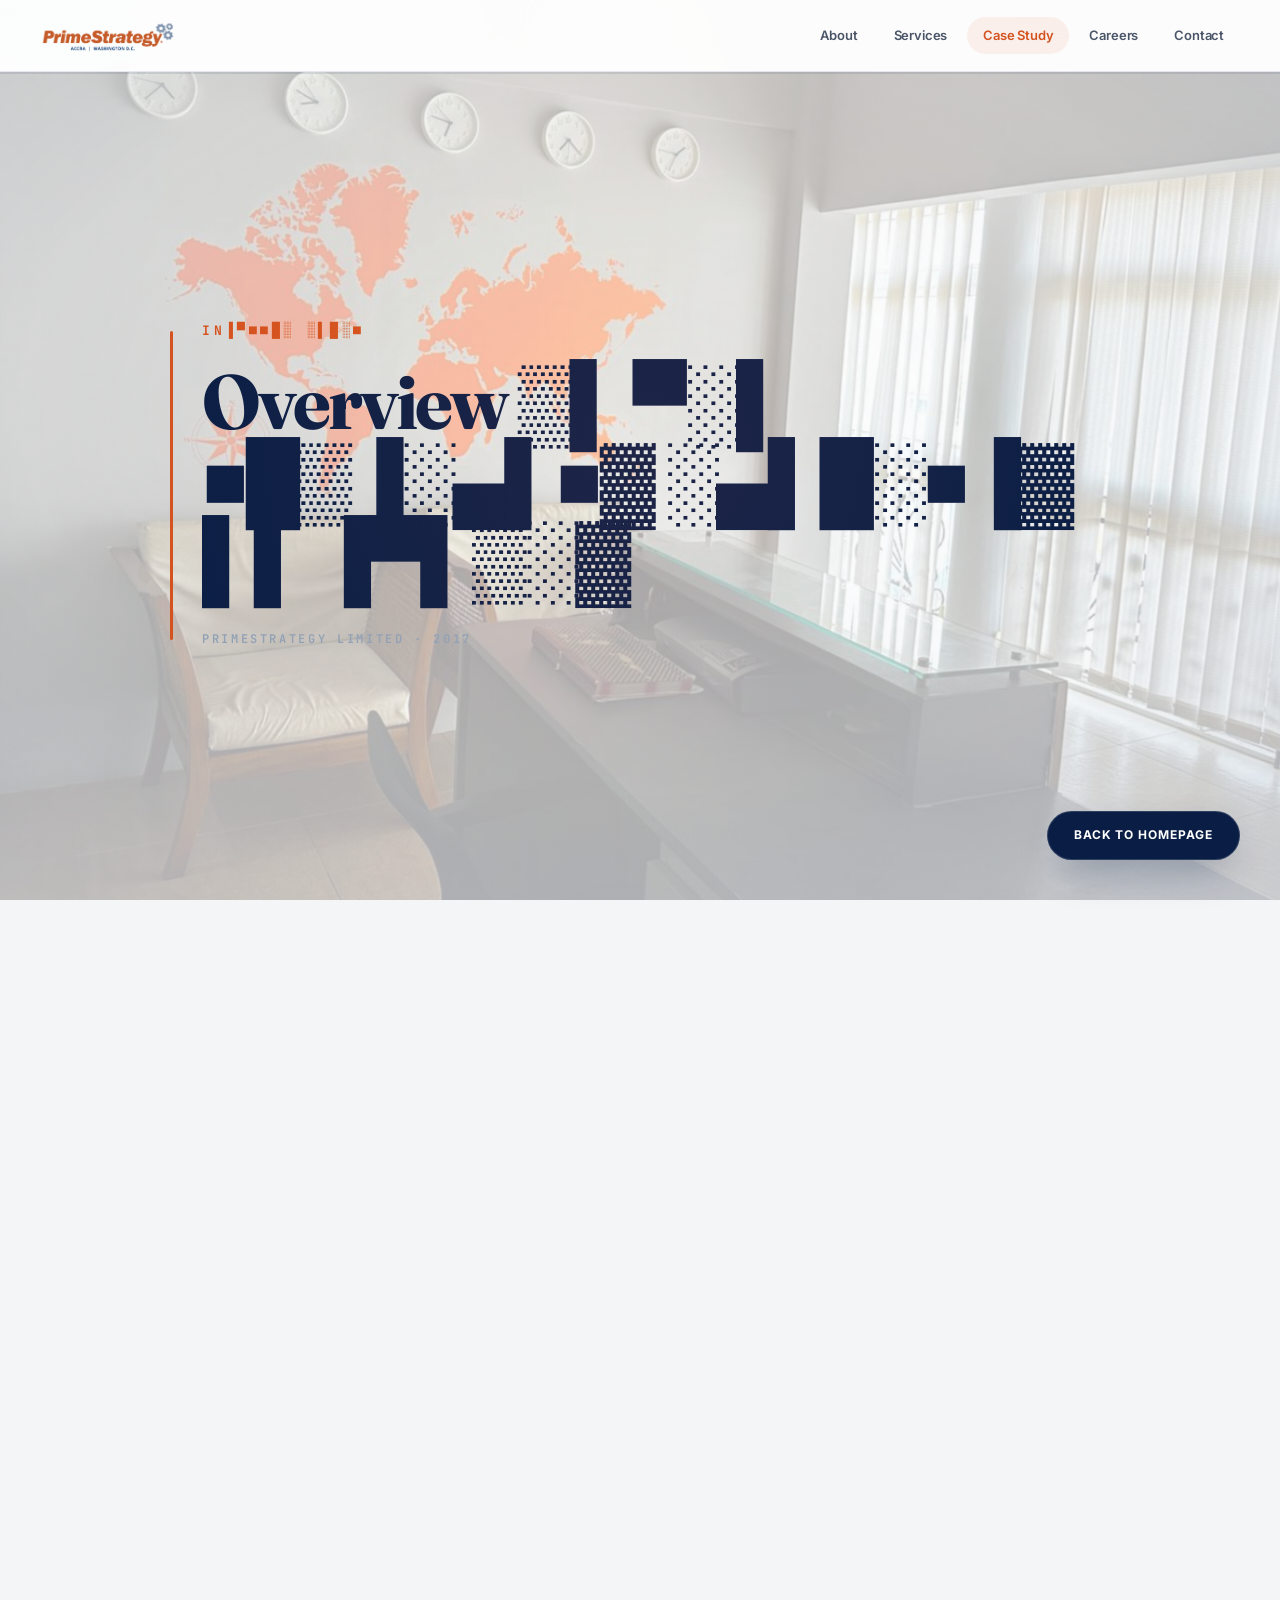
<file: case-study.html>
<!DOCTYPE html>
<html lang="en">
<head>
  <meta charset="utf-8">
  <meta name="viewport" content="width=device-width, initial-scale=1, shrink-to-fit=no">
  <title>Industry Brief — PrimeStrategy Limited</title>

  <link rel="preconnect" href="https://fonts.googleapis.com">
  <link rel="preconnect" href="https://fonts.gstatic.com" crossorigin>
  <link href="https://fonts.googleapis.com/css2?family=Inter:wght@400;500;600;700;800&family=JetBrains+Mono:wght@500;600;700&family=Fraunces:ital,opsz,wght@0,9..144,400;0,9..144,600;0,9..144,700;0,9..144,800;1,9..144,600;1,9..144,700&display=swap" rel="stylesheet">
  <link rel="stylesheet" href="css/shared.css">
  <link rel="stylesheet" href="css/page.css">
  <link rel="stylesheet" href="css/case-study.css">
</head>

<body class="ps-page-body cs-body">

  <div class="ps-cursor-dot"></div>
  <div class="ps-cursor-ring"></div>

  <!-- Door transition -->
  <div class="psa-doors" id="psaDoors" aria-hidden="true">
    <div class="psa-doors__panel psa-doors__panel--l">
      <div class="psa-doors__img"></div>
      <div class="psa-doors__shade"></div>
    </div>
    <div class="psa-doors__panel psa-doors__panel--r">
      <div class="psa-doors__img"></div>
      <div class="psa-doors__shade"></div>
    </div>
    <div class="psa-doors__seam"></div>
    <div class="psa-doors__ring"></div>
  </div>

  <!-- ═══ FIXED BACKGROUND LAYER ═══ -->
  <div class="cs-bg" aria-hidden="true">
    <div class="cs-bg__image"></div>
    <div class="cs-bg__wash"></div>
    <div class="cs-bg__vignette"></div>
  </div>

  <!-- ═══ MOUSE GLOW ═══ -->
  <div class="cs-glow" id="csGlow" aria-hidden="true"></div>

  <!-- ═══ TOP NAV (Light Theme) ═══ -->
  <header class="ps-nav" id="siteNav">
    <a class="ps-nav__brand" href="index.html" aria-label="PrimeStrategy Home">
      <img src="images/ps-logo.png" alt="PrimeStrategy | Accra | Washington D.C.">
    </a>
    <nav class="ps-nav__links" aria-label="Site navigation">
      <a href="about.html">About</a>
      <a href="services.html">Services</a>
      <a href="case-study.html" class="is-active">Case Study</a>
      <a href="careers.html">Careers</a>
      <a href="contact.html">Contact</a>
    </nav>
    <button class="ps-nav__toggle" aria-label="Open navigation" aria-expanded="false">
      <span></span><span></span><span></span>
    </button>
  </header>

  <!-- ═══ HORIZONTAL PROGRESS SPINE ═══ -->
  <div class="cs-progress" aria-hidden="true">
    <div class="cs-progress__fill" id="csProgressFill"></div>
  </div>

  <!-- ═══ FLOATING RETURN ═══ -->
  <a class="psa-floating-return" href="index.html">
    Back to Homepage
  </a>

  <!-- ═══ HORIZONTAL FILMSTRIP ═══ -->
  <main class="cs-film" id="csFilm">
    <div class="cs-track" id="csTrack">

      <!-- PANEL 1 — COVER -->
      <section class="cs-panel cs-panel--cover is-active" data-panel="0">
        <div class="cs-panel__inner">
          <div class="cs-panel__head">
            <span class="cs-eyebrow" data-pixel-text>Industry Brief</span>
            <h1 class="cs-title cs-title--xl" data-pixel-text>
              Overview of the<br>
              Insurance Industry<br>
              in <em>Ghana</em>.
            </h1>
            <p class="cs-meta">PrimeStrategy Limited · 2017</p>
          </div>
        </div>
      </section>

      <!-- PANEL 2 — THE MARKET -->
      <section class="cs-panel" data-panel="1">
        <div class="cs-panel__inner">
          <div class="cs-panel__head">
            <span class="cs-eyebrow" data-pixel-text>The Market</span>
            <h2 class="cs-title" data-pixel-text>
              Insurance gives every individual the assurance of <em>financial compensation</em>.
            </h2>
          </div>
          <div class="cs-panel__body">
            <p>The availability of different types of insurance policies that cover lives, properties and businesses make it virtually possible for every individual to insure either themselves or their assets against future risks. This gives the individual the assurance that there is a guaranteed financial compensation from the insurance company in case there is any form of loss incurred by the insurer.</p>
            <p>To the benefit of Ghana's economy, the Insurance sector is considered one of the relevant established businesses that is able to generate substantial profit every year. Even though the prominence of insurance is generally low in Ghana, this sector still plays an important factor in the country's economy which allows individuals to be guarded against unforeseen circumstances.</p>
          </div>
        </div>
      </section>

      <!-- PANEL 3 — THE GHANAIAN SECTOR -->
      <section class="cs-panel" data-panel="2">
        <div class="cs-panel__inner">
          <div class="cs-panel__head">
            <span class="cs-eyebrow" data-pixel-text>The Ghanaian Sector</span>
            <h2 class="cs-title" data-pixel-text>
              Four regulated categories. <em>139 entities.</em> One market.
            </h2>
          </div>
          <div class="cs-panel__body">
            <p>In Ghana, there are four types of regulated insurance companies namely the Life Insurance, Non-life Insurance, Composite and Re-insurance companies. As at the end of the year 2017, there were 139 regulated insurance entities operating in Ghana with a population of about 28.9 million. The uptake of insurance against the population had a positive relationship with the increasing population growing at a 2.2% rate. Significantly, by the end of 2017, about 30% of Ghana's population had an insurance cover with the various regulated insurance entities.</p>
          </div>
          <div class="cs-figures">
            <div class="cs-figure">
              <span class="cs-figure__num">139</span>
              <span class="cs-figure__label">Regulated entities</span>
            </div>
            <div class="cs-figure">
              <span class="cs-figure__num">28.9M</span>
              <span class="cs-figure__label">Population</span>
            </div>
            <div class="cs-figure">
              <span class="cs-figure__num">30%</span>
              <span class="cs-figure__label">Insured</span>
            </div>
            <div class="cs-figure">
              <span class="cs-figure__num">2.2%</span>
              <span class="cs-figure__label">Annual growth</span>
            </div>
          </div>
        </div>
      </section>

      <!-- PANEL 4 — CHALLENGES AND REFORM -->
      <section class="cs-panel" data-panel="3">
        <div class="cs-panel__inner">
          <div class="cs-panel__head">
            <span class="cs-eyebrow" data-pixel-text>Challenges and Reform</span>
            <h2 class="cs-title" data-pixel-text>
              Awareness, perception, and a new <em>capital requirement</em>.
            </h2>
          </div>
          <div class="cs-panel__body">
            <p>The general awareness and poor perception about the operations of insurance companies has been some of the major challenges the industry faces. In view of this, a pilot awareness campaign was launched in four regions in Ghana to increase the insurance penetration in the country in fulfillment of the four-year strategic plan by the National Insurance Commission in the year 2017.</p>
            <p>To protect the interests of insurance policyholders, a regulatory policy has been introduced in response to the developments in the financial landscape whereby the National Insurance Company has proposed a new capital requirement in 2017 respective to all Insurance entities which was agreed on after a series of consultation with the various stakeholders. According to the regulator, this new increment will help the insurance companies absorb industry risks to ensure a strong insurance industry. The scope of this study therefore covers specifically the life and non-life insurance industries in Ghana.</p>
          </div>
        </div>
      </section>

      <!-- PANEL 5 — WHAT THIS MEANS -->
      <section class="cs-panel" data-panel="4">
        <div class="cs-panel__inner">
          <div class="cs-panel__head">
            <span class="cs-eyebrow" data-pixel-text>What This Means for Enterprises</span>
            <h2 class="cs-title" data-pixel-text>
              In a market this young, <em>precision</em> beats scale.
            </h2>
          </div>
          <div class="cs-panel__body">
            <p>Ghana's insurance sector sits at an inflection point: the regulatory floor is rising, awareness is being actively pushed by the National Insurance Commission, and the ratio of insured individuals to the population remains low enough that expansion is a function of reach rather than replacement.</p>
            <p>For insurers and adjacent financial services providers, this creates three imperatives. First, distribution must follow the population, into the four regions the pilot campaign targeted first, and beyond. Second, product design must speak to a market still building its first relationship with insurance rather than a mature book of loyal policyholders. Third, capital planning must anticipate the higher prudential floor that the regulator has signalled.</p>
            <p>PrimeStrategy works with enterprises at exactly this stage, where market structure, consumer behaviour, and regulation intersect. Our research and advisory practice supports strategy, distribution, and analytics decisions in markets moving faster than their operating models.</p>
          </div>
        </div>
      </section>

      <!-- PANEL 6 — CLOSE -->
      <section class="cs-panel cs-panel--close" data-panel="5">
        <div class="cs-panel__inner">
          <div class="cs-panel__head">
            <span class="cs-eyebrow" data-pixel-text>Continue</span>
            <h2 class="cs-title cs-title--xl" data-pixel-text>
              Talk to us about <em>your market</em>.
            </h2>
          </div>
          <div class="cs-actions">
            <a class="cs-btn cs-btn--primary" href="contact.html">Contact PrimeStrategy</a>
          </div>
        </div>
      </section>

    </div>
  </main>

  <script>
    (function () {
      "use strict";

      var reduced = window.matchMedia("(prefers-reduced-motion: reduce)").matches;

      var film = document.getElementById("csFilm");
      var track = document.getElementById("csTrack");
      var progressFill = document.getElementById("csProgressFill");
      var panels = document.querySelectorAll(".cs-panel");
      var total = panels.length;

      if (!film || !track || !total) return;

      var rawProgress = 0;
      var lastPanelIndex = -1;
      var ticking = false;

      /* ═══ PIXEL TEXT SCRAMBLE ═══ */
      var pixelGlyphs = ["█", "▓", "▒", "░", "■", "▀", "▄", "▌", "▐"];

      function runPixelTextScramble(element, onProgress, onComplete) {
        if (!element || reduced) {
          if (onComplete) onComplete();
          return;
        }

        if (!element.dataset.origText) {
          element.dataset.origText = element.textContent.trim().replace(/\s+/g, " ");
        }

        var fullText = element.dataset.origText;
        var len = fullText.length;
        var frame = 0;
        var totalFrames = 20;

        var timer = setInterval(function () {
          frame++;
          var progress = frame / totalFrames;
          var revealedLength = Math.floor(progress * len);

          var output = "";
          for (var i = 0; i < len; i++) {
            var ch = fullText[i];
            if (ch === " " || ch === "\n") {
              output += ch;
            } else if (i < revealedLength) {
              output += ch;
            } else {
              output += pixelGlyphs[Math.floor(Math.random() * pixelGlyphs.length)];
            }
          }
          element.textContent = output;

          if (typeof onProgress === "function") {
            onProgress(progress);
          }

          if (frame >= totalFrames) {
            clearInterval(timer);
            element.textContent = fullText;
            if (typeof onComplete === "function") {
              onComplete();
            }
          }
        }, 28);
      }

      /* ═══ PANEL ARRIVAL ═══ */
      function triggerPanelArrival(panel) {
        panel.classList.add("is-active");

        var textTargets = panel.querySelectorAll("[data-pixel-text]");
        textTargets.forEach(function (el) {
          runPixelTextScramble(el);
        });
      }

      /* ═══ SCROLL DRIVER ═══ */
      function updateScroll() {
        if (window.innerWidth <= 900) return;

        var rect = film.getBoundingClientRect();
        var maxScroll = Math.max(1, film.offsetHeight - window.innerHeight);
        var scrolled = -rect.top;
        var progress = Math.max(0, Math.min(1, scrolled / maxScroll));

        var xPercent = -(progress * (total - 1) * 100);
        track.style.setProperty("--cs-track-x", xPercent.toFixed(3) + "vw");
        track.style.transform = "translate3d(" + xPercent.toFixed(3) + "vw, 0, 0)";

        if (progressFill) {
          progressFill.style.width = (progress * 100).toFixed(2) + "%";
        }

        rawProgress = progress * (total - 1);
        var activeIdx = Math.round(rawProgress);

        /* Parallel opposing glide */
        panels.forEach(function (panel, i) {
          var dist = rawProgress - i;

          var headY = -dist * 135;
          var bodyY = dist * 135;
          var opacity = Math.max(0, 1 - Math.abs(dist) * 1.3);

          panel.style.setProperty("--cs-head-y", headY.toFixed(2) + "px");
          panel.style.setProperty("--cs-body-y", bodyY.toFixed(2) + "px");
          panel.style.setProperty("--cs-panel-opacity", opacity.toFixed(3));
        });

        if (activeIdx !== lastPanelIndex) {
          lastPanelIndex = activeIdx;
          panels.forEach(function (p, i) {
            if (i === activeIdx) {
              triggerPanelArrival(p);
            } else {
              p.classList.remove("is-active");
            }
          });
        }

        ticking = false;
      }

      function onScroll() {
        if (!ticking) {
          ticking = true;
          requestAnimationFrame(updateScroll);
        }
      }

      window.addEventListener("scroll", onScroll, { passive: true });
      window.addEventListener("resize", updateScroll);

      setTimeout(function () {
        triggerPanelArrival(panels[0]);
        lastPanelIndex = 0;
        updateScroll();
      }, 200);

      /* ═══ MOUSE GLOW ═══ */
      var glow = document.getElementById("csGlow");
      if (glow && !reduced) {
        var mouseX = window.innerWidth / 2;
        var mouseY = window.innerHeight / 2;
        var cx = mouseX;
        var cy = mouseY;

        function tickGlow() {
          cx += (mouseX - cx) * 0.14;
          cy += (mouseY - cy) * 0.14;
          glow.style.setProperty("--cs-glow-x", cx.toFixed(1) + "px");
          glow.style.setProperty("--cs-glow-y", cy.toFixed(1) + "px");
          requestAnimationFrame(tickGlow);
        }

        window.addEventListener("mousemove", function (e) {
          mouseX = e.clientX;
          mouseY = e.clientY;
        }, { passive: true });

        requestAnimationFrame(tickGlow);
      }

      /* ═══ 3D TILT ON HEAD HEADINGS ═══ */
      if (!reduced && window.matchMedia("(pointer: fine)").matches) {
        var heads = document.querySelectorAll(".cs-panel__head");
        window.addEventListener("mousemove", function (e) {
          var nx = (e.clientX / window.innerWidth - 0.5) * 2;
          var ny = (e.clientY / window.innerHeight - 0.5) * 2;
          heads.forEach(function (el) {
            el.style.setProperty("--cs-tilt-x", (ny * -2.2).toFixed(2) + "deg");
            el.style.setProperty("--cs-tilt-y", (nx * 2.2).toFixed(2) + "deg");
          });
        }, { passive: true });
      }
    })();
  </script>

  <script src="js/cursor.js"></script>
  <script src="js/nav.js"></script>
  <script src="js/transitions.js"></script>

</body>
</html>
</file>
<file: css/shared.css>
/* ═══════════════════════════════════════════════════════════════
   PRIMESTRATEGY // SHARED
   Loaded by every page (hub + all sub-pages).
   ═══════════════════════════════════════════════════════════════ */

:root {
  --ps-orange:        #D4521E;
  --ps-orange-soft:   #E86A34;
  --ps-orange-deep:   #B23F12;
  --ps-blue:          #0E2F6B;
  --ps-blue-bright:   #1E4FA8;
  --ps-ink:           #0A1E45;
  --ps-ink-soft:      #4A5568;
  --ps-ash:           #8FA0B5;
  --ps-ash-light:     #EBEEF1;
  --ps-hairline:      rgba(14, 47, 107, 0.10);
  --ps-hairline-dark: rgba(14, 47, 107, 0.18);
  --ps-canvas:        #FFFFFF;
  --ps-canvas-warm:   #FBFBFC;

  --ps-font-sans: -apple-system, BlinkMacSystemFont, "SF Pro Display", "SF Pro Text", "Inter", "Helvetica Neue", Arial, sans-serif;
  --ps-font-mono: "JetBrains Mono", Menlo, monospace;

  --ps-ease: cubic-bezier(0.16, 1, 0.3, 1);

  --ps-container: 1200px;
  --ps-nav-h: 68px;
}

/* ═══ RESET ═══ */
*, *::before, *::after {
  box-sizing: border-box;
  margin: 0;
  padding: 0;
}

html, body {
  background: var(--ps-canvas);
  color: var(--ps-ink);
  font-family: var(--ps-font-sans);
  -webkit-font-smoothing: antialiased;
  -moz-osx-font-smoothing: grayscale;
  letter-spacing: -0.011em;
  line-height: 1.55;
}

html.ps-no-scroll,
body.ps-no-scroll { overflow: hidden; }

img { display: block; max-width: 100%; height: auto; }

a {
  color: var(--ps-blue-bright);
  text-decoration: none;
  transition: color 0.3s var(--ps-ease);
}
a:hover { color: var(--ps-orange); }

button { font-family: inherit; cursor: pointer; }

::selection { background: var(--ps-orange); color: #fff; }
::-moz-selection { background: var(--ps-orange); color: #fff; }

/* ═══ TYPOGRAPHY SCALE ═══ */
.ps-display {
  font-size: clamp(2.4rem, 5vw, 4.2rem);
  font-weight: 700;
  line-height: 1.05;
  letter-spacing: -0.04em;
  color: var(--ps-ink);
}
.ps-h1 {
  font-size: clamp(2rem, 3.6vw, 3.2rem);
  font-weight: 700;
  line-height: 1.08;
  letter-spacing: -0.04em;
  color: var(--ps-ink);
}
.ps-h2 {
  font-size: clamp(1.6rem, 2.4vw, 2.2rem);
  font-weight: 700;
  line-height: 1.15;
  letter-spacing: -0.035em;
  color: var(--ps-ink);
}
.ps-h3 {
  font-size: 1.3rem;
  font-weight: 700;
  letter-spacing: -0.02em;
  color: var(--ps-ink);
}
.ps-lead {
  font-size: clamp(1.05rem, 1.3vw, 1.2rem);
  line-height: 1.7;
  color: var(--ps-ink-soft);
  max-width: 680px;
}
.ps-body {
  font-size: 1.02rem;
  line-height: 1.75;
  color: var(--ps-ink-soft);
}

/* ═══ EYEBROW ═══ */
.ps-eyebrow {
  display: block;
  font-family: var(--ps-font-mono);
  font-size: 1.5rem;
  font-weight: 700;
  letter-spacing: 0.3em;
  text-transform: uppercase;
  color: var(--ps-orange);
  margin: 0 0 32px;
  line-height: 1.2;
}
.ps-eyebrow::before { display: none; content: none; }
.ps-eyebrow--light { color: var(--ps-orange-soft); }
.ps-eyebrow--light::before { display: none; content: none; }

/* ═══ LAYOUT ═══ */
.ps-container {
  width: 100%;
  max-width: var(--ps-container);
  margin: 0 auto;
  padding: 0 40px;
}
@media (max-width: 720px) {
  .ps-container { padding: 0 24px; }
}
.ps-section {
  position: relative;
  padding: 120px 0;
}
.ps-section--tight { padding: 80px 0; }
.ps-section--loose { padding: 160px 0; }
@media (max-width: 900px) {
  .ps-section { padding: 80px 0; }
  .ps-section--loose { padding: 100px 0; }
}

/* ═══ BUTTONS ═══ */
.ps-btn {
  display: inline-flex;
  align-items: center;
  justify-content: center;
  gap: 10px;
  padding: 15px 30px;
  font-family: var(--ps-font-sans);
  font-size: 13px;
  font-weight: 700;
  letter-spacing: 0.08em;
  text-transform: uppercase;
  color: #FFFFFF;
  background: var(--ps-orange);
  border: none;
  border-radius: 980px;
  cursor: pointer;
  text-decoration: none;
  transition: background 0.35s var(--ps-ease), transform 0.25s var(--ps-ease), box-shadow 0.35s var(--ps-ease);
  box-shadow: 0 10px 26px -10px rgba(212, 82, 30, 0.55);
}
.ps-btn:hover {
  background: var(--ps-blue-bright);
  color: #FFFFFF;
  transform: translateY(-2px);
  box-shadow: 0 14px 32px -10px rgba(30, 79, 168, 0.5);
}
.ps-btn--ghost {
  background: transparent;
  color: var(--ps-ink);
  border: 1px solid var(--ps-hairline-dark);
  box-shadow: none;
}
.ps-btn--ghost:hover {
  background: var(--ps-ink);
  color: #FFFFFF;
  border-color: var(--ps-ink);
}

/* ═══ FORMS ═══ */
.ps-form {
  display: grid;
  grid-template-columns: 1fr 1fr;
  gap: 20px;
}
.ps-form .full { grid-column: 1 / -1; }
.ps-form label {
  display: flex;
  flex-direction: column;
  gap: 8px;
  font-size: 12.5px;
  font-weight: 600;
  color: var(--ps-ink);
  letter-spacing: -0.005em;
}
.ps-form input,
.ps-form select,
.ps-form textarea {
  width: 100%;
  padding: 14px 18px;
  font-family: var(--ps-font-sans);
  font-size: 15px;
  color: var(--ps-ink);
  background: #FFFFFF;
  border: 1px solid var(--ps-hairline-dark);
  border-radius: 12px;
  outline: none;
  transition: border-color 0.3s var(--ps-ease), box-shadow 0.3s var(--ps-ease);
}
.ps-form input:focus,
.ps-form select:focus,
.ps-form textarea:focus {
  border-color: var(--ps-blue-bright);
  box-shadow: 0 0 0 4px rgba(30, 79, 168, 0.12);
}
.ps-form textarea { resize: vertical; min-height: 140px; }
.ps-form__msg {
  margin: 0;
  min-height: 20px;
  font-size: 13px;
  color: var(--ps-orange);
}
@media (max-width: 720px) {
  .ps-form { grid-template-columns: 1fr; }
}

/* ═══ TOP NAV ═══ */
.ps-nav {
  position: fixed;
  top: 0; left: 0; right: 0;
  z-index: 9000;
  display: flex;
  align-items: center;
  gap: 24px;
  height: var(--ps-nav-h);
  padding: 0 40px;
  background: rgba(255, 255, 255, 0.95);
  backdrop-filter: blur(22px) saturate(160%);
  -webkit-backdrop-filter: blur(22px) saturate(160%);
  border-bottom: 1px solid var(--ps-hairline);
  transition: background 0.3s var(--ps-ease), border-color 0.3s var(--ps-ease);
}
.ps-nav--dark {
  /* Changed to solid to prevent bleed-through on Services page */
  background: #0A1E45;
  border-bottom-color: rgba(255, 255, 255, 0.12);
}
.ps-nav--dark .ps-nav__links a { color: rgba(255, 255, 255, 0.72); }
.ps-nav--dark .ps-nav__links a:hover,
.ps-nav--dark .ps-nav__links a.is-active { color: #FFFFFF; }
.ps-nav--dark .ps-nav__toggle { border-color: rgba(255, 255, 255, 0.25); }
.ps-nav--dark .ps-nav__toggle span { background: #FFFFFF; }

.ps-nav__brand {
  display: inline-flex;
  align-items: center;
  text-decoration: none;
  margin-right: auto;
}
.ps-nav__brand img { height: 32px; width: auto; }

.ps-nav__links {
  display: flex;
  gap: 4px;
  list-style: none;
  margin: 0;
  padding: 0;
  margin-left: auto;
}
.ps-nav__links a {
  display: block;
  padding: 8px 16px;
  font-size: 13px;
  font-weight: 600;
  color: var(--ps-ink-soft);
  border-radius: 980px;
  text-decoration: none;
  transition: all 0.25s var(--ps-ease);
}
.ps-nav__links a:hover {
  color: var(--ps-ink);
  background: var(--ps-ash-light);
}
.ps-nav__links a.is-active {
  color: var(--ps-orange);
  background: rgba(212, 82, 30, 0.08);
}

.ps-nav__toggle {
  display: none;
  width: 40px;
  height: 40px;
  background: transparent;
  border: 1px solid var(--ps-hairline-dark);
  border-radius: 980px;
  align-items: center;
  justify-content: center;
  flex-direction: column;
  gap: 4px;
}
.ps-nav__toggle span {
  display: block;
  width: 16px;
  height: 1.5px;
  background: var(--ps-ink);
  transition: all 0.3s var(--ps-ease);
}
.ps-nav--open .ps-nav__toggle span:nth-child(1) { transform: translateY(5.5px) rotate(45deg); }
.ps-nav--open .ps-nav__toggle span:nth-child(2) { opacity: 0; }
.ps-nav--open .ps-nav__toggle span:nth-child(3) { transform: translateY(-5.5px) rotate(-45deg); }

@media (max-width: 900px) {
  .ps-nav { padding: 0 20px; }
  .ps-nav__links {
    position: fixed;
    top: var(--ps-nav-h);
    left: 0; right: 0;
    flex-direction: column;
    gap: 0;
    background: #FFFFFF;
    border-bottom: 1px solid var(--ps-hairline);
    padding: 12px 0;
    max-height: 0;
    overflow: hidden;
    transition: max-height 0.4s var(--ps-ease);
    margin-left: 0;
  }
  .ps-nav--open .ps-nav__links { max-height: 500px; }
  .ps-nav__links a { padding: 14px 24px; border-radius: 0; }
  .ps-nav__toggle { display: inline-flex; }
}

/* ═══ FLOATING RETURN ═══ */
.psa-floating-return {
  position: fixed;
  right: 40px;
  bottom: 40px;
  z-index: 8500;
  display: inline-flex;
  align-items: center;
  gap: 10px;
  padding: 14px 26px;
  font-family: var(--ps-font-sans);
  font-size: 12px;
  font-weight: 700;
  letter-spacing: 0.08em;
  text-transform: uppercase;
  color: #FFFFFF;
  background: #0A1E45;
  border: 1px solid rgba(255, 255, 255, 0.15);
  border-radius: 980px;
  text-decoration: none;
  box-shadow: 0 16px 40px -12px rgba(10, 30, 69, 0.45);
  transition: background 0.35s var(--ps-ease), transform 0.3s var(--ps-ease);
}
.psa-floating-return:hover {
  background: #D4521E;
  color: #FFFFFF;
  transform: translateY(-2px);
}
@media (max-width: 720px) {
  .psa-floating-return {
    right: 20px;
    bottom: 20px;
    padding: 12px 20px;
    font-size: 11px;
  }
}

/* ═══ SHARED FOOTER ═══ */
.ps-footer {
  position: relative;
  background: var(--ps-canvas-warm);
  border-top: 1px solid var(--ps-hairline);
  padding: 80px 0 40px;
}
.ps-footer__grid {
  display: grid;
  grid-template-columns: 1.4fr 1fr 1fr;
  gap: 60px;
  padding-bottom: 50px;
  border-bottom: 1px solid var(--ps-hairline);
}
.ps-footer__brand img { height: 38px; width: auto; margin-bottom: 20px; }
.ps-footer__brand p {
  font-size: 0.95rem;
  line-height: 1.7;
  color: var(--ps-ink-soft);
  max-width: 340px;
}
.ps-footer__heading {
  font-family: var(--ps-font-mono);
  font-size: 11px;
  font-weight: 700;
  letter-spacing: 0.22em;
  text-transform: uppercase;
  color: var(--ps-ash);
  margin-bottom: 18px;
}
.ps-footer__list {
  list-style: none;
  display: grid;
  gap: 12px;
  font-size: 14px;
}
.ps-footer__list a { color: var(--ps-ink); }
.ps-footer__list a:hover { color: var(--ps-orange); }
.ps-footer__bar {
  display: flex;
  justify-content: space-between;
  align-items: center;
  gap: 20px;
  padding-top: 30px;
  font-size: 12.5px;
  color: var(--ps-ash);
  letter-spacing: 0.05em;
}
@media (max-width: 900px) {
  .ps-footer { padding: 60px 0 30px; }
  .ps-footer__grid { grid-template-columns: 1fr; gap: 40px; }
  .ps-footer__bar { flex-direction: column; align-items: flex-start; gap: 12px; }
}

/* ═══ OVERFLOW FIXES ═══ */
.ps-cursor-dot,
.ps-cursor-ring {
  position: fixed !important;
  top: 0;
  left: 0;
  width: 7px;
  height: 7px;
  margin: -3.5px 0 0 -3.5px;
  pointer-events: none;
  z-index: 10001;
  border-radius: 50%;
  opacity: 0;
  will-change: transform;
}
.ps-cursor-ring {
  width: 38px;
  height: 38px;
  margin: -19px 0 0 -19px;
  border: 1.5px solid rgba(143, 160, 181, 0.7);
  background: transparent;
}
.psa-doors,
.psa-doors__panel,
.psa-doors__seam,
.psa-doors__ring {
  position: fixed !important;
  overflow: hidden !important;
}
.psa-doors {
  inset: 0;
  width: 100vw;
  height: 100vh;
  visibility: hidden;
  pointer-events: none;
  z-index: 10000;
}
.psa-doors__seam,
.psa-doors__ring {
  max-width: 100vw;
}
.svc-detail {
  position: fixed !important;
  inset: 0 !important;
  width: 100vw !important;
  max-width: 100vw !important;
  z-index: 9000;
}
html {
  overflow-x: clip;
}

/* Mobile dropdown — dark variant */
@media (max-width: 900px) {
  .ps-nav--dark .ps-nav__links {
    background: #0E2F6B;
    border-bottom-color: rgba(255, 255, 255, 0.14);
  }
  .ps-nav--dark .ps-nav__links a {
    color: rgba(255, 255, 255, 0.92);
    border-bottom: 1px solid rgba(255, 255, 255, 0.08);
  }
  .ps-nav--dark .ps-nav__links a:hover {
    background: rgba(255, 255, 255, 0.08);
    color: #FFFFFF;
  }
  .ps-nav--dark .ps-nav__links a.is-active {
    background: rgba(212, 82, 30, 0.22);
    color: #E86A34;
  }
  .ps-nav--dark .ps-nav__toggle {
    border-color: rgba(255, 255, 255, 0.3);
  }
  .ps-nav--dark .ps-nav__toggle span {
    background: #FFFFFF;
  }
}
</file>
<file: css/page.css>
/* ═══════════════════════════════════════════════════════════════
   PRIMESTRATEGY // SUB-PAGE
   Shared styles for every sub-page (about, services, etc.).
   ═══════════════════════════════════════════════════════════════ */

.ps-page {
  position: relative;
  min-height: 100vh;
  padding-top: var(--ps-nav-h);
  background: var(--ps-canvas);
}

/* ═══ PAGE HERO — used at top of each sub-page ═══ */
.ps-hero {
  position: relative;
  padding: 100px 0 80px;
  background: var(--ps-canvas);
}
.ps-hero--warm { background: var(--ps-canvas-warm); }
.ps-hero--dark { background: var(--ps-blue); color: #FFFFFF; }
.ps-hero__title {
  font-size: clamp(2.4rem, 5vw, 4.4rem);
  font-weight: 700;
  line-height: 1.04;
  letter-spacing: -0.045em;
  color: var(--ps-ink);
  margin: 0 0 24px;
  max-width: 900px;
}
.ps-hero--dark .ps-hero__title { color: #FFFFFF; }
.ps-hero__lead {
  font-size: clamp(1.05rem, 1.3vw, 1.2rem);
  line-height: 1.7;
  color: var(--ps-ink-soft);
  max-width: 680px;
}
.ps-hero--dark .ps-hero__lead { color: rgba(255, 255, 255, 0.78); }

/* ═══ NAV SPACER — sits below the fixed nav ═══ */
.ps-nav-spacer { height: var(--ps-nav-h); }

/* ═══ PAGE SECTION — uses shared padding ═══ */
.ps-page-section {
  padding: 100px 0;
  position: relative;
}
.ps-page-section--tight { padding: 60px 0; }
.ps-page-section--dark {
  background: var(--ps-blue);
  color: #FFFFFF;
}
.ps-page-section--warm {
  background: var(--ps-canvas-warm);
}
@media (max-width: 900px) {
  .ps-page-section { padding: 70px 0; }
}

/* ═══ FULL-BLEED PHOTO-READY BLOCK ═══
   Used for the About Us navy block and the orange Closing band.
   The .__bg layer is the swappable background. */
.ps-block {
  position: relative;
  overflow: hidden;
  isolation: isolate;
  padding: 120px 0;
}
.ps-block__bg {
  position: absolute; inset: 0;
  z-index: 0;
  /* ↓↓↓ SWAP THIS LINE FOR A COMPANY PHOTO WHEN YOU HAVE ONE ↓↓↓ */
  background: var(--ps-blue);
  /* ↑↑↑ SWAP THIS LINE FOR A COMPANY PHOTO WHEN YOU HAVE ONE ↑↑↑ */
}
.ps-block--orange .ps-block__bg { background: var(--ps-orange); }
.ps-block__scrim {
  position: absolute; inset: 0;
  z-index: 1;
  background: linear-gradient(
    180deg,
    rgba(10, 20, 45, 0.50) 0%,
    rgba(10, 20, 45, 0.28) 45%,
    rgba(10, 20, 45, 0.50) 100%
  );
  pointer-events: none;
}
.ps-block--orange .ps-block__scrim {
  background: linear-gradient(
    180deg,
    rgba(120, 40, 10, 0.18) 0%,
    rgba(120, 40, 10, 0.05) 45%,
    rgba(120, 40, 10, 0.22) 100%
  );
}
.ps-block__inner {
  position: relative;
  z-index: 2;
  text-align: center;
}

/* ═══ CONTENT CARDS — light, subtle ═══ */
.ps-card {
  background: #FFFFFF;
  border: 1px solid var(--ps-hairline);
  border-radius: 20px;
  padding: 34px 32px;
  transition: transform 0.6s var(--ps-ease), border-color 0.6s var(--ps-ease), box-shadow 0.6s var(--ps-ease);
}
.ps-card:hover {
  transform: translateY(-4px);
  border-color: rgba(212, 82, 30, 0.35);
  box-shadow: 0 30px 60px -28px rgba(212, 82, 30, 0.22);
}
.ps-card__title {
  font-size: 1.3rem;
  font-weight: 700;
  letter-spacing: -0.02em;
  color: var(--ps-ink);
  margin: 0 0 12px;
}
.ps-card__text {
  font-size: 0.97rem;
  line-height: 1.75;
  color: var(--ps-ink-soft);
  margin: 0;
}

/* ═══ AUTO-REVEAL — every .ps-fade in the page uses the shared
   .ps-fade base (defined in shared.css). The reveal is added by
   js/page.js on each sub-page. ═══ */

/* ═══ RESPONSIVE ═══ */
@media (max-width: 720px) {
  .ps-block { padding: 80px 0; }
  .ps-hero { padding: 70px 0 50px; }
}
</file>
<file: css/case-study.css>
/* ═══════════════════════════════════════════════════════════════
   PRIMESTRATEGY // INDUSTRY BRIEF
   Horizontal filmstrip. Panels transparent.
   One fixed background image visible throughout.
   Palette: white, grey, navy, orange (same as Contact and Careers).
   ═══════════════════════════════════════════════════════════════ */

:root {
  --ps-ease: cubic-bezier(0.16, 1, 0.3, 1);
  --ps-nav-h: 72px;
  --ps-font-sans: 'Inter', -apple-system, BlinkMacSystemFont, "Segoe UI", Roboto, sans-serif;
  --ps-font-mono: 'JetBrains Mono', monospace;
  --cs-track-x: 0vw;
  --cs-glow-x: 50vw;
  --cs-glow-y: 50vh;
}

html {
  margin: 0;
  background: #F4F5F7;
}

html, body.cs-body {
  margin: 0;
  background: #F4F5F7;
  overflow-x: clip !important;
}

body.cs-body {
  color: #0A1E45;
  font-family: var(--ps-font-sans);
  -webkit-font-smoothing: antialiased;
  -moz-osx-font-smoothing: grayscale;
  letter-spacing: -0.011em;
}

.psa-doors[aria-hidden="true"] {
  pointer-events: none;
}

/* ═══ FIXED BACKGROUND LAYER ═══
   One image, one wash, one vignette. Sits behind the entire filmstrip.
   The panels above are fully transparent — they show whatever's back here. */
.cs-bg {
  position: fixed;
  inset: 0;
  z-index: 0;
  pointer-events: none;
  overflow: hidden;
}

.cs-bg__image {
  position: absolute;
  inset: -3%;
  background-image: url("../images/card-casestudy.jpg");
  background-size: cover;
  background-position: center;
  background-repeat: no-repeat;
  filter: saturate(120%);
  transform: scale(1.02);
  will-change: transform;
}

/* The wash is the "surface" — a fairly strong white/grey tint that
   keeps text readable while letting the photo show through. */
.cs-bg__wash {
  position: absolute;
  inset: 0;
  background:
    radial-gradient(ellipse 90% 80% at 50% 45%,
      rgba(255, 255, 255, 0.62) 0%,
      rgba(244, 245, 247, 0.72) 60%,
      rgba(240, 242, 245, 0.82) 100%);
}

.cs-bg__vignette {
  position: absolute;
  inset: 0;
  background: radial-gradient(
    ellipse 95% 85% at 50% 45%,
    transparent 50%,
    rgba(10, 30, 69, 0.14) 100%
  );
}

/* ═══ MOUSE GLOW ═══ */
.cs-glow {
  position: fixed;
  inset: 0;
  z-index: 25;
  pointer-events: none;
  background: radial-gradient(
    680px circle at var(--cs-glow-x, 50%) var(--cs-glow-y, 50%),
    rgba(212, 82, 30, 0.10) 0%,
    rgba(212, 82, 30, 0.05) 35%,
    rgba(212, 82, 30, 0.02) 60%,
    transparent 78%
  );
  mix-blend-mode: screen;
}
@media (pointer: coarse) {
  .cs-glow { display: none; }
}

/* ═══ PROGRESS SPINE ═══ */
.cs-progress {
  position: fixed;
  top: var(--ps-nav-h, 72px);
  left: 0;
  right: 0;
  height: 2px;
  z-index: 8000;
  background: rgba(10, 30, 69, 0.10);
  pointer-events: none;
}
.cs-progress__fill {
  width: 0%;
  height: 100%;
  background: linear-gradient(90deg, #D4521E 0%, #B23F12 100%);
  box-shadow: 0 0 12px rgba(212, 82, 30, 0.4);
  transition: width 0.12s linear;
}

/* ═══ FILMSTRIP ═══ */
.cs-film {
  position: relative;
  z-index: 5;
  width: 100%;
  height: calc(6 * 100vh);
}
.cs-track {
  position: sticky;
  top: 0;
  left: 0;
  height: 100vh;
  display: flex;
  flex-direction: row;
  flex-wrap: nowrap;
  width: max-content;
  transform: translate3d(var(--cs-track-x, 0vw), 0, 0);
  will-change: transform;
}

/* ═══ PANEL BASE — fully transparent ═══ */
.cs-panel {
  position: relative;
  flex: 0 0 100vw;
  width: 100vw;
  height: 100vh;
  padding-top: var(--ps-nav-h, 72px);
  display: flex;
  align-items: center;
  justify-content: center;
  box-sizing: border-box;
  overflow: hidden;
  background: transparent;
  color: #0A1E45;
  --cs-head-y: 0px;
  --cs-body-y: 0px;
  --cs-panel-opacity: 1;
}

/* ═══ PANEL INNER ═══ */
.cs-panel__inner {
  position: relative;
  z-index: 2;
  width: 100%;
  max-width: 1240px;
  padding: 0 80px;
  display: grid;
  grid-template-columns: 1fr 1.15fr;
  gap: 80px;
  align-items: center;
}
.cs-panel--cover .cs-panel__inner,
.cs-panel--close .cs-panel__inner {
  grid-template-columns: 1fr;
  max-width: 1100px;
  text-align: left;
}

/* ═══ HEAD COLUMN ═══ */
.cs-panel__head {
  position: relative;
  padding-left: 32px;
  transform: perspective(900px)
             rotateX(var(--cs-tilt-x, 0deg))
             rotateY(var(--cs-tilt-y, 0deg))
             translate3d(0, var(--cs-head-y, 0px), 0);
  transform-style: preserve-3d;
  opacity: var(--cs-panel-opacity, 1);
  transition: transform 0.12s linear, opacity 0.2s ease-out;
  will-change: transform, opacity;
}
.cs-panel__head::before {
  content: "";
  position: absolute;
  left: 0; top: 8px; bottom: 8px;
  width: 3px;
  background: #D4521E;
  border-radius: 2px;
  transform: scaleY(0);
  transform-origin: top;
  transition: transform 1.2s cubic-bezier(0.16, 1, 0.3, 1) 0.1s;
}
.cs-panel.is-active .cs-panel__head::before {
  transform: scaleY(1);
}

/* ═══ EYEBROW ═══ */
.cs-eyebrow {
  display: block;
  font-family: var(--ps-font-mono);
  font-size: 13px;
  font-weight: 700;
  letter-spacing: 0.28em;
  text-transform: uppercase;
  color: #D4521E;
  margin: 0 0 24px;
  line-height: 1.2;
}

/* ═══ TITLE ═══ */
.cs-title {
  font-family: "Fraunces", Georgia, serif;
  font-size: clamp(2rem, 3.6vw, 3.6rem);
  font-weight: 700;
  letter-spacing: -0.03em;
  line-height: 1.08;
  color: #0A1E45;
  margin: 0;
}
.cs-title--xl {
  font-size: clamp(2.6rem, 6vw, 6rem);
  line-height: 1.02;
  letter-spacing: -0.035em;
}
.cs-title em {
  font-style: italic;
  color: #D4521E;
  font-weight: 700;
}

/* ═══ META ═══ */
.cs-meta {
  font-family: var(--ps-font-mono);
  font-size: 12px;
  font-weight: 600;
  letter-spacing: 0.22em;
  text-transform: uppercase;
  color: #8FA0B5;
  margin: 32px 0 0;
}

/* ═══ BODY / FIGURES / ACTIONS ═══ */
.cs-panel__body,
.cs-figures,
.cs-actions {
  transform: translate3d(0, var(--cs-body-y, 0px), 0);
  opacity: var(--cs-panel-opacity, 1);
  transition: transform 0.12s linear, opacity 0.2s ease-out;
  will-change: transform, opacity;
}

.cs-panel__body {
  max-width: 620px;
  padding-left: 24px;
  border-left: 1px solid rgba(10, 30, 69, 0.14);
}
.cs-panel__body p {
  font-family: var(--ps-font-sans);
  font-size: clamp(1rem, 1.15vw, 1.15rem);
  line-height: 1.7;
  color: #4A5568;
  margin: 0 0 22px;
  letter-spacing: -0.005em;
}
.cs-panel__body p:last-child { margin-bottom: 0; }
.cs-panel__body p:first-child::first-letter {
  font-family: "Fraunces", Georgia, serif;
  font-size: 3.2em;
  font-weight: 700;
  float: left;
  line-height: 0.9;
  padding: 6px 14px 0 0;
  color: #D4521E;
}

/* ═══ FIGURES ═══ */
.cs-figures {
  display: grid;
  grid-template-columns: repeat(4, 1fr);
  gap: 24px;
  margin-top: 48px;
  padding-top: 32px;
  border-top: 1px solid rgba(10, 30, 69, 0.14);
  grid-column: 1 / -1;
  padding-left: 32px;
  padding-right: 32px;
}
.cs-figure {
  display: flex;
  flex-direction: column;
  gap: 8px;
}
.cs-figure__num {
  font-family: "Fraunces", Georgia, serif;
  font-size: clamp(1.8rem, 2.6vw, 2.6rem);
  font-weight: 700;
  letter-spacing: -0.03em;
  color: #0A1E45;
  line-height: 1;
}
.cs-figure__label {
  font-family: var(--ps-font-mono);
  font-size: 10.5px;
  font-weight: 700;
  letter-spacing: 0.22em;
  text-transform: uppercase;
  color: #D4521E;
}

/* ═══ CLOSE BUTTON ═══ */
.cs-actions {
  display: flex;
  flex-wrap: wrap;
  gap: 16px;
  margin-top: 56px;
}
.cs-btn {
  display: inline-flex;
  align-items: center;
  gap: 10px;
  padding: 16px 34px;
  font-family: var(--ps-font-sans);
  font-size: 14px;
  font-weight: 600;
  letter-spacing: -0.005em;
  border-radius: 980px;
  text-decoration: none;
  transition: all 0.4s var(--ps-ease, cubic-bezier(0.16, 1, 0.3, 1));
}
.cs-btn--primary {
  color: #FFFFFF;
  background: #D4521E;
  border: 1px solid #D4521E;
  box-shadow: 0 14px 32px -12px rgba(212, 82, 30, 0.55);
}
.cs-btn--primary:hover {
  background: #0A1E45;
  border-color: #0A1E45;
  color: #FFFFFF;
  transform: translateY(-2px);
  box-shadow: 0 20px 40px -14px rgba(10, 30, 69, 0.45);
}

@media (prefers-reduced-motion: reduce) {
  .cs-glow { display: none !important; }
  .cs-panel__head::before { transform: scaleY(1) !important; }
}

/* ═══════════════════════════════════════════════════════════════
   MOBILE (<= 900px) — panels stack vertically
   ═══════════════════════════════════════════════════════════════ */
@media (max-width: 900px) {
  .cs-film { height: auto; }
  .cs-track {
    position: relative;
    top: auto;
    height: auto;
    width: 100%;
    display: block;
    transform: none !important;
  }
  .cs-panel {
    flex: none;
    width: 100%;
    height: auto;
    min-height: 100vh;
    padding: calc(var(--ps-nav-h, 72px) + 60px) 0 80px;
    align-items: flex-start;
  }

  .cs-panel__head,
  .cs-panel__body,
  .cs-figures,
  .cs-actions {
    transform: none !important;
    opacity: 1 !important;
  }
  .cs-panel__inner {
    grid-template-columns: 1fr;
    padding: 0 32px;
    gap: 48px;
  }
  .cs-panel--cover .cs-panel__inner,
  .cs-panel--close .cs-panel__inner {
    padding: 0 32px;
  }
  .cs-panel__body {
    border-left: none;
    padding-left: 0;
    max-width: 100%;
  }
  .cs-figures {
    grid-template-columns: repeat(2, 1fr);
    padding-left: 0;
    padding-right: 0;
    gap: 20px;
  }
  .cs-progress { display: none; }

  /* Slightly heavier wash on mobile so text stays readable
     against the taller stacked panels */
  .cs-bg__wash {
    background:
      radial-gradient(ellipse 100% 90% at 50% 45%,
        rgba(255, 255, 255, 0.68) 0%,
        rgba(244, 245, 247, 0.78) 60%,
        rgba(240, 242, 245, 0.88) 100%);
  }

  /* Light theme mobile menu */
  .ps-nav__links {
    background: #FFFFFF;
    border-bottom-color: var(--ps-hairline);
  }
  .ps-nav__links a {
    color: var(--ps-ink-soft);
    border-bottom: 1px solid var(--ps-hairline);
  }
  .ps-nav__links a:hover {
    background: var(--ps-ash-light);
    color: var(--ps-ink);
  }
  .ps-nav__links a.is-active {
    background: rgba(212, 82, 30, 0.08);
    color: var(--ps-orange);
  }
}

@media (max-width: 600px) {
  .cs-panel__inner,
  .cs-panel--cover .cs-panel__inner,
  .cs-panel--close .cs-panel__inner {
    padding: 0 24px;
  }
  .cs-panel__head { padding-left: 24px; }
  .cs-title { font-size: clamp(1.8rem, 6.5vw, 2.6rem); }
  .cs-title--xl { font-size: clamp(2.2rem, 8vw, 3.2rem); }
  .cs-panel__body p:first-child::first-letter {
    font-size: 2.6em;
    padding: 4px 10px 0 0;
  }
  .cs-figures { grid-template-columns: 1fr; }
}
</file>
